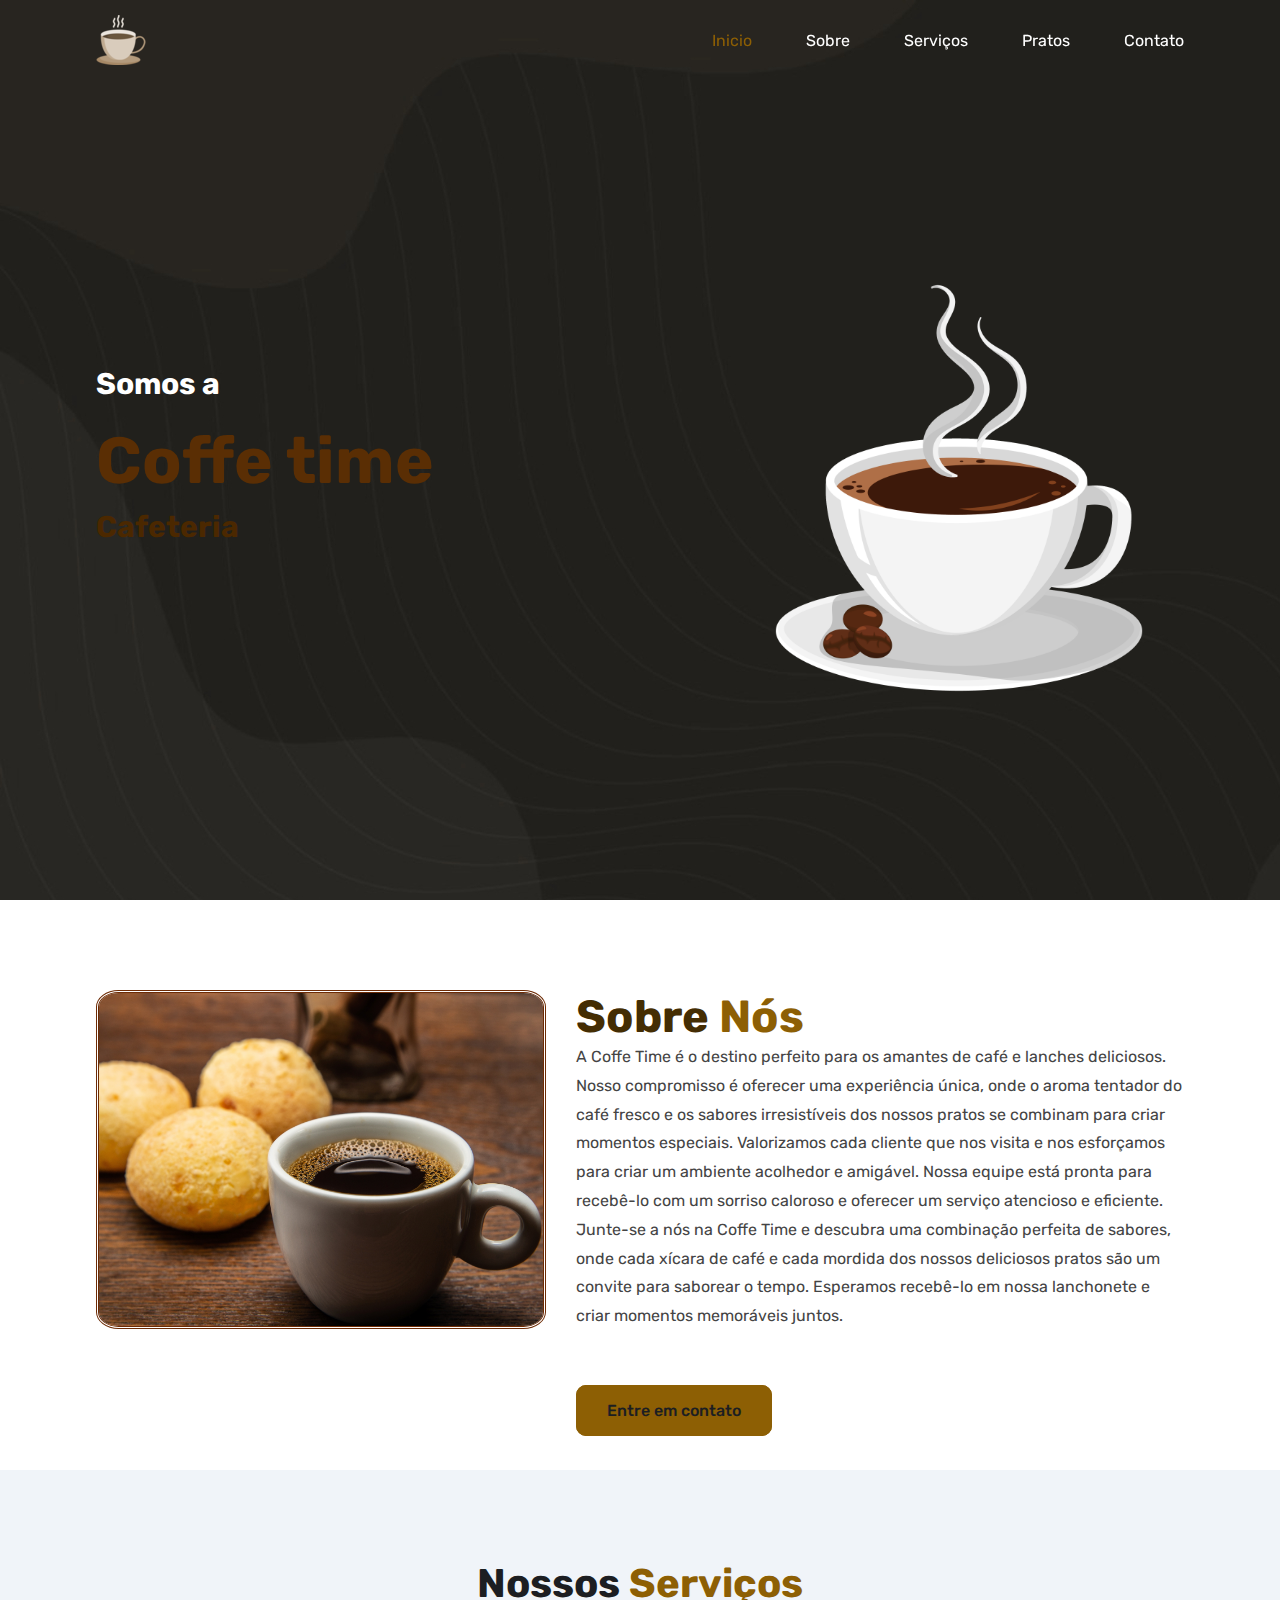
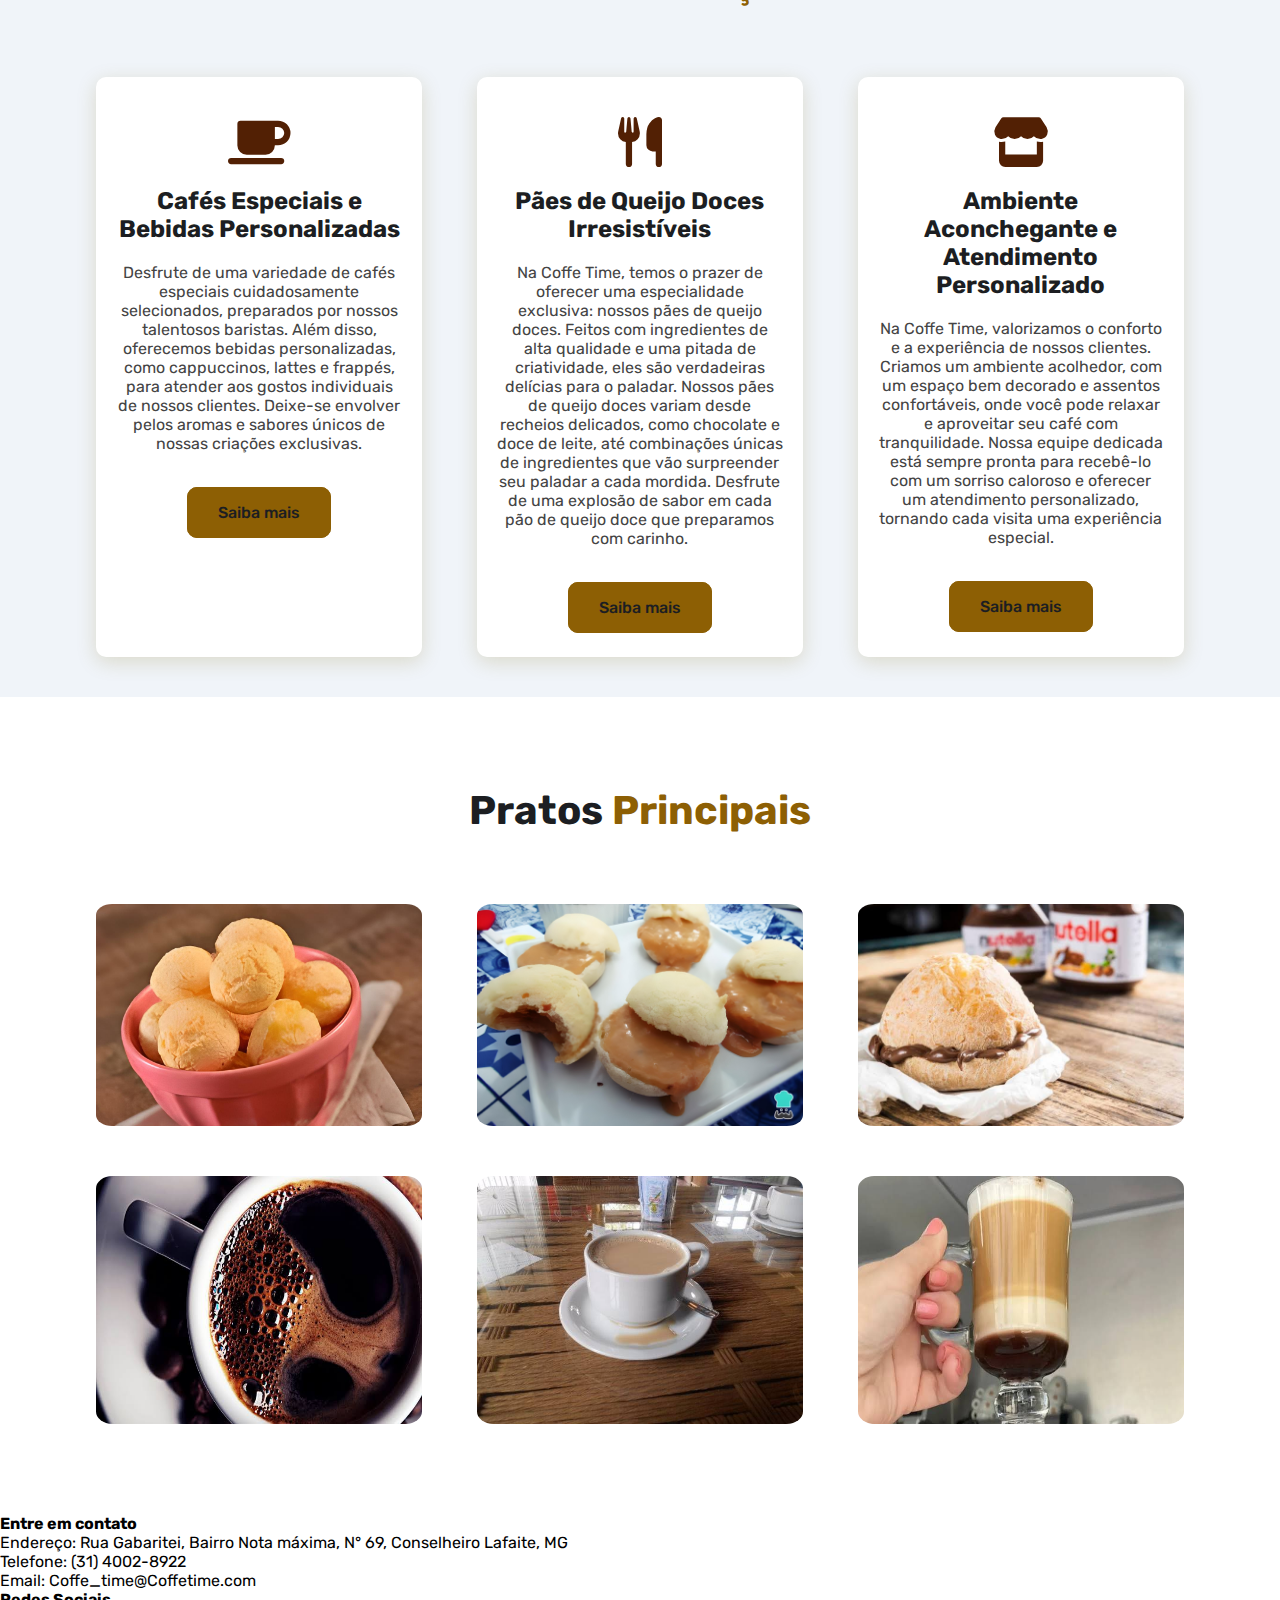
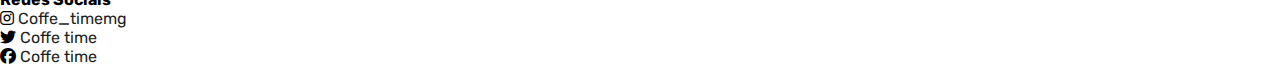
<file: index.html>
<!DOCTYPE html>
<html lang="pt-br">
<head>
    <link rel="icon" type="image/x-icon" href="img/logo.png">
    <meta charset="UTF-8">
    <meta name="viewport" content="width=device-width, initial-scale=1.0">
    <title>Portfolio</title>
    <link rel="stylesheet" href="https://cdnjs.cloudflare.com/ajax/libs/font-awesome/6.4.0/css/all.min.css">
    <link href="https://cdn.jsdelivr.net/npm/bootstrap@5.0.2/dist/css/bootstrap.min.css" rel="stylesheet" integrity="sha384-EVSTQN3/azprG1Anm3QDgpJLIm9Nao0Yz1ztcQTwFspd3yD65VohhpuuCOmLASjC" crossorigin="anonymous">
    <link rel="stylesheet" href="coffe.css">
</head>
<body>
    <header>
        <nav class="contanier">
            <img class="logo" src="img/logo.png" alt="">
            <i id="btn-menu" class="fa-solid fa-bars"></i>
            <div class="nav-links">
                <a href="#home" class="active">Inicio</a>
                <a href="#about">Sobre</a>
                <a href="#services">Serviços</a>
                <a href="#Portfolio">Pratos</a>
                <a href="#Contact">Contato</a>
            </div>
        </nav>
    </header>

    <div class="hero" id="home">
        <div class="contanier">
            <div class="content">
                <h4>Somos a </h4>
                <h1>Coffe time </h1>
                <p>Cafeteria</p>
                <!-- <a href="#" class="btn">Baixar Curriculo</a> -->
            </div>

            <div class="hero-img">
                <img src="img/hero.png" alt="">
            </div>
        </div>
    </div>

    <section id="about" class="about">
        <div class="contanier">
            <div class="about-img">
                <img src="img/about.jpg" alt="">
            </div>
            <div class="content">
                <h1>Sobre <span>Nós</span></h1>
                <p>A Coffe Time é o destino perfeito para os amantes de café e lanches deliciosos. Nosso compromisso é oferecer uma experiência única, onde o aroma tentador do café fresco e os sabores irresistíveis dos nossos pratos se combinam para criar momentos especiais.
                     Valorizamos cada cliente que nos visita e nos esforçamos para criar um ambiente acolhedor e amigável. Nossa equipe está pronta para recebê-lo com um sorriso caloroso e oferecer um serviço atencioso e eficiente. Junte-se a nós na Coffe Time e descubra uma combinação perfeita de sabores, onde cada xícara de café e cada mordida dos nossos deliciosos pratos são um convite para saborear o tempo. Esperamos recebê-lo em nossa lanchonete e criar momentos memoráveis juntos.</p>
                     <div class="btns">
                        <a href="#contato" class="btn">Entre em contato</a>
                     </div>
            </div>
        </div>
    </section>

    <section id="services" class="services">
        <div class="contanier">
            <div class="sec-top">
                <h1>Nossos <span>Serviços</span></h1>
            </div>

            <div class="boxs">
                <div class="box">
                    <i class="fa-solid fa-mug-saucer"></i>
                    <h3>Cafés Especiais e Bebidas Personalizadas</h3>
                    <p>Desfrute de uma variedade de cafés especiais cuidadosamente selecionados, preparados por nossos talentosos baristas. Além disso, oferecemos bebidas personalizadas, como cappuccinos, lattes e frappés, para atender aos gostos individuais de nossos clientes. Deixe-se envolver pelos aromas e sabores únicos de nossas criações exclusivas.</p>
                    <a href="#" class="btn">Saiba mais</a>
                </div>
                <div class="box">
                    <i class="fa-solid fa-utensils"></i>
                    <h3>Pães de Queijo Doces Irresistíveis</h3>
                    <p>Na Coffe Time, temos o prazer de oferecer uma especialidade exclusiva: nossos pães de queijo doces. Feitos com ingredientes de alta qualidade e uma pitada de criatividade, eles são verdadeiras delícias para o paladar. Nossos pães de queijo doces variam desde recheios delicados, como chocolate e doce de leite, até combinações únicas de ingredientes que vão surpreender seu paladar a cada mordida. Desfrute de uma explosão de sabor em cada pão de queijo doce que preparamos com carinho.</p>
                    <a href="#" class="btn">Saiba mais</a>
                </div>
                <div class="box">
                    <i class="fa-solid fa-store"></i>
                    <h3>Ambiente Aconchegante e Atendimento Personalizado</h3>
                    <p>Na Coffe Time, valorizamos o conforto e a experiência de nossos clientes. Criamos um ambiente acolhedor, com um espaço bem decorado e assentos confortáveis, onde você pode relaxar e aproveitar seu café com tranquilidade. Nossa equipe dedicada está sempre pronta para recebê-lo com um sorriso caloroso e oferecer um atendimento personalizado, tornando cada visita uma experiência especial.</p>
                    <a href="#" class="btn">Saiba mais</a>
                </div>
                </div>
            </div>
        </div>
    </section>

    <section id="Portfolio" class="portfolio">
        <div class="contanier">
            <div class="sec-top">
                <h1>Pratos <span>Principais</span></h1>
            </div>

            <div class="boxs">

                <div class="box">
                    <div class="box-hover">
                        <span>Pão de queijo Tradicional </span>
                    </div>
                    <img src="img/projeto1.png" alt="">
                </div>

                <div class="box">
                    <div class="box-hover">
                        <span>Pão de queijo com doce de leite</span>
                    </div>
                    <img src="img/projeto2.png" alt="">
                </div>

                <div class="box">
                    <div class="box-hover">
                        <span>Pão de queijo com Nutella</span>
                    </div>
                    <img src="img/projeto3.jpeg" alt="">
                </div>

                <div class="box">
                    <div class="box-hover">
                        <span>Café Tradicional</span>
                    </div>
                    <img src="img/projeto4.jpeg" alt="">
                </div>

                <div class="box">
                    <div class="box-hover">
                        <span>Café com leite </span>
                    </div>
                    <img src="img/projeto5.jpeg" alt="">
                </div>

                <div class="box">
                    <div class="box-hover">
                        <span>Café Moca</span>
                    </div>
                    <img src="img/projeto6.jpeg" alt="">
                </div>

            </div>
        </div>
    </section>

    <footer id="contato">
        <div class="container text-center">
          <div class="row">
            <div class="col-md-6">
              <h4>Entre em contato</h4>
              <p>Endereço: Rua Gabaritei, Bairro Nota máxima, N° 69, Conselheiro Lafaite, MG</p>
              <p>Telefone: (31) 4002-8922</p>
              <p>Email: Coffe_time@Coffetime.com</p>
            </div>
            <div class="col-md-6">
              <h4>Redes Sociais</h4>
              <ul class="social-media">
                <li><i class="icone fab fa-instagram"></i> <a href="https://www.instagram.com/coffe_timemg">Coffe_timemg</a></li>
                <li><i class="icone fab fa-twitter"></i> <a href="progresso.html">Coffe time</a></li>
                <li><i class="icone fab fa-facebook"></i> <a href="progresso.html">Coffe time</a></li>
              </ul>
            </div>
          </div>
        </div>
      </footer>
      
    <script src="main.js"></script>
</body>
</html>
</file>
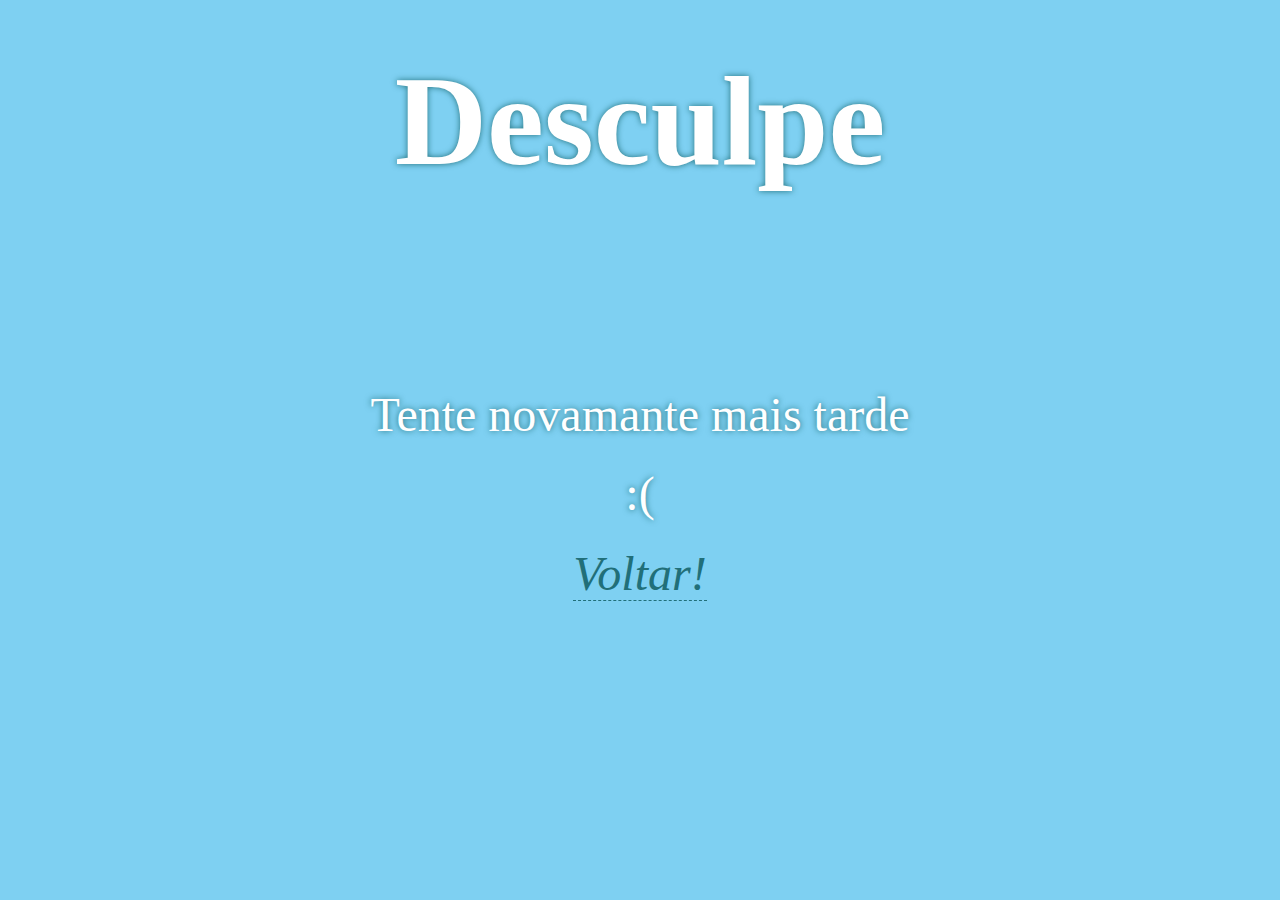
<file: progresso.html>
<!DOCTYPE html>
<html>
<head>
    <link rel="icon" type="image/x-icon" href="dist/ico.png">
    <script src="https://code.jquery.com/jquery-3.6.0.min.js"></script>
	<title>Meu site</title>
	<link rel="stylesheet" type="text/css" href="progresso.css">
    <meta name="viewport" content="width=device-width, initial-scale=1.0">
</head>
<body>
    <div class="wrapper">
        <div class="box">
        <h1>Desculpe</h1>
        <p>Tente novamante mais tarde</p>
        <p>&#58;&#40;</p>
        <p><a href="/">Voltar!</a></p>
        </div>
        </div>
</body>

</html>
</file>
<file: coffe.css>
/* fonts */
@import url('https://fonts.googleapis.com/css2?family=Dosis:wght@300;400;500;600;700;800&family=Rajdhani:wght@300;400;500;600;700&family=Rubik:wght@300;400;500;600;700&display=swap');
*{
    padding: 0;
    margin: 0;
    box-sizing: border-box;
    font-family: 'Rubik', sans-serif;
    text-decoration: none;
    transition: 0.3s;
}
*::selection{
    background-color: #8d5f04;
    color: #fff;
}

html{
    scroll-behavior: smooth;
}
.contanier{
    width: 85%;
    margin: auto;
}





.btn{
    padding: 15px 30px;
    color: #1c1e22;
    font-weight: 500;
    background-color: #8d5f04;
    border-radius: 10px;
    border: 1px solid #8d5f04;
}
.btn:hover{
    color: #8d5f04;
    background: #fff;
}

section{
    padding: 90px 0 40px;
}

.sec-top{
    text-align: center;
    margin-bottom: 70px;
}
.sec-top h1{
    color: #1c1e22;
    font-size: 40px;
}
.sec-top h1 span{
    color: #8d5f04;
}

.boxs{
    display: flex;
    flex-wrap: wrap;
    justify-content: space-between;
}
.boxs .box{
    width: 30%;
}


header{
    position: fixed;
    top: 0;
    left: 0;
    right: 0;
    background: transparent;
    z-index: 1000;

}
header.active{
    background-color: #1c1e22;
    border-bottom: 1px solid #8888884a;
}
header nav{
    display: flex;
    justify-content: space-between;
    align-items: center;
    height: 80px;
}
header nav .nav-links a{
    color: #fff;
    margin-left: 50px;
}
header nav .nav-links a:hover,
header nav .nav-links a.active{
    color: #8d5f04;
}

#btn-menu{
    display: none;
}

.hero{
    padding-top: 80px;
    background: url(img/hero-bg.jpg);
    min-height: 100vh;
    display: flex;
    justify-content: center;
    align-items: center;
}
.hero .contanier{
    display: flex;
    justify-content: space-between;
    align-items: center;
}
.hero .content h4{
    color: #ffffff;
    font-size: 30px;
}
.hero .content h1{
    color: #5a2e04;
    font-size: 65px;
    margin: 20px 0 10px;
}
.hero .content p{
    color: #4b2800;
    font-size: 30px;
    font-weight: bold;
    margin-bottom: 70px;
}
.hero .content .btn{
    font-size: 18px;
}
.hero .hero-img img{
    width: 450px;
}

.hero .hero-img:hover {
    transition-timing-function: ease-in-out;
    transition: 0.5s;
    transform: translateX(-5%) translateY(5%);

}


 .about {
    padding: 90px 0 50px;
 }
.about .contanier{
    display: flex;
    justify-content: center;
}
.about .about-img img{
    width: 450px;
    border-radius: 5%;
    border-style:double;
    border-color: #6d2b05;

}
.about .content{
    margin-left: 30px;
}
.about .content h1{
    color: #442d03;
    font-size: 45px;
}
.about .content h1 span{
    color: #8d5f04;
}
.about .content h3{
    color: #1c1e22;
    font-size: 20px;
    font-weight: 600;
    margin-bottom: 40px;
}
.about .content p{
    color: #444;
    line-height: 1.8;
    margin-bottom:70px;
}


.services{
    background-color: #f0f4f9fd;
    text-align: center;
}
.services .boxs .box{
    background-color: #fff;
    padding: 40px 20px;
    border-radius: 10px;
    box-shadow: 0px 5px 20px 0px rgba(128, 112, 22, 0.2);
    position: relative;
    top: 0;
}
.services .boxs .box:hover{
    top: -25px;
}
.services .boxs .box i{
    color: #522004;
    font-size: 50px;
    margin-bottom: 20px;
}
.services .boxs .box h3{
    color: #1c1e22;
    font-size: 24px;
    margin-bottom: 20px;
}
.services .boxs .box p{
    color: #444;
    margin-bottom: 50px;
}


.portfolio .boxs .box{
    margin-bottom: 50px;
    position: relative;
    overflow: hidden;
    border-radius: 5%;
}
.portfolio .boxs .box img{
    width: 100%;
    height: 100%;
}
.portfolio .boxs .box:hover img{
    transform: scale(1.2);
    rotate: -4deg;
    transition: 0.6s ease-out;
}
.portfolio .boxs .box .box-hover{
    position: absolute;
    left: 0;
    bottom: 0;
    width: 100%;
    height: 100%;
    background: #111111c5;
    z-index: 2;
    display: flex;
    justify-content: center;
    align-items: center;
    transition: 0.6s;
    opacity: 0;
}
.portfolio .boxs .box:hover .box-hover{
    opacity: 1;
}
.portfolio .boxs .box .box-hover span{
    color: #fff;
    font-size: 25px;
}


.contact{
    background: #f0f4f9;
}
.contact form{
    width: 60%;
    margin: auto;
    display: flex;
    flex-wrap: wrap;
    justify-content: space-between;
}
.contact form input{
    width: 48%;
    font-size: 18px;
    padding: 15px 10px;
    outline: none;
    border: 1px solid rgba(128, 112, 22, 0.3);
    margin-bottom: 20px;
    border-radius: 10px;
}
.contact form textarea{
    border: 1px solid rgba(128, 112, 22, 0.3);
    outline: none;
    border-radius: 10px;
    width: 100%;
    padding: 10px;
}
.contact form textarea:focus,
.contact form input:focus{
    border-color: #8d5f04;
}
.contact form button{
    margin: 40px auto 0;
    cursor: pointer;
}


a {
    text-decoration: none;
}
.social-media {
    list-style-type: none;
}

.social-media a {
    color: #1c1e22;
    text-decoration: none;

}



@media(max-width:1200px){
    .contanier{
        width: 90%;
    }
    .hero .content h1{
        font-size: 50px;
    }
    .hero .content p{
        font-size: 25px;
    }
    .hero .hero-img img{
        width: 380px;
    }
    .hero{
        padding-bottom: 40px;
    }
    .about .content h3{
        font-size: 20px;
    }
    .about .content p{
        margin-bottom: 50px;
    }
    .about .about-img img{
        width: 380px;
        height: 200px;
    }
    .services .boxs .box h3{
        font-size: 22px;
    }
    .contact form{
        width: 70%;
    }

}
@media(max-width:900px){
    .hero .content h1{
        font-size: 40px;
    }
    .hero .content p{
        font-size: 22px;
    }
    .hero .hero-img img{
        width: 340px;
    }
    header nav .nav-links a{
        margin-left: 40px;
    }
    .about .contanier{
        flex-direction: column;
        text-align: center;
    }

    .about .content {
        align-items: center;
        text-align: center;
        margin-right: 5%;
        margin-left: 5%;

    }
    .about .about-img img{
        width: 340px;
    }
    .about .about-img {
        margin-bottom: 40px;
    }
    .boxs .box{
        width: 45%;
        margin-bottom: 40px;
    }
    .contact form{
        width: 80%;
    }
}
@media(max-width:780px){
    .hero .contanier{
        flex-direction: column-reverse;
    }
    .hero .hero-img img{
        width: 380px;
    }
    .hero .content h1{
        font-size: 50px;
    }
    .hero .content{
        margin-top: 40px;
        text-align: center;
    }
    .btn{
        padding: 12px 25px;
    }
    #btn-menu{
        display: block;
        color: #fff;
        font-size: 40px;

    }
    header nav .nav-links{
        position: absolute;
        top: -350px;
        left: 0;
        width: 100%;
        display: flex;
        flex-direction: column;
        background-color: #1c1e22;
    }
    header nav .nav-links.active{
        top: 100%;
    }
    header nav .nav-links a{
        width: 100%;
        margin: auto;
        padding: 20px;
        text-align: center;
        font-size: 20px;
        border-bottom: 1px solid #444;
    }
    header nav .nav-links a.active,
    header nav .nav-links a:hover{
        background-color: #0263f5;
        color: #1c1e22;
    }


    .about .btns {
        display: flex;
        flex-direction: column;
    }

    .about .btns .btn {
        margin-top: 5%;
    }
}
@media(max-width:670px){
    .hero .content h1{
        font-size: 40px;
    }
    .hero .hero-img img{
        width: 320px;
    }
    .boxs{
        justify-content: center;

    }
    .boxs .box{
        width: 70%;
    }
    .contact form{
        width: 90%;
    }
}
@media(max-width:500px){
    .hero .hero-img img{
        width: 280px;
    }
    .contact form{
        width: 90%;
        justify-content: center;

    }
    .contact form input{
        width: 100%;
    }
}
</file>
<file: progresso.css>
html { box-sizing: border-box; }

*,
*::before,
*::after { box-sizing: inherit; }

body * {
  margin: 0;
  padding: 0;
}

body {
  font: normal 100%/1.15 "Merriweather", serif;
  background-color: #7ed0f2;
  color: #fff;
}

.wrapper {
  position: relative;
  max-width: 1298px;
  height: auto;
  margin: 2em auto 0 auto;
}

/* https://www.flaticon.com/authors/vectors-market */
/* https://www.flaticon.com/authors/icomoon */
.box {
  max-width: 70%;
  min-height: auto;
  margin: 0 auto;
  padding: 1em 1em;
  text-align: center;
  background: url("https://www.dropbox.com/s/xq0841cp3icnuqd/flame.png?raw=1") no-repeat top 10em center/128px 128px,
              transparent url("https://www.dropbox.com/s/w7qqrcvhlx3pwnf/desktop-pc.png?raw=1") no-repeat top 13em center/128px 128px;
}

h1, p:not(:last-of-type) { text-shadow: 0 0 6px #216f79; }

h1 {
  margin: 0 0 1rem 0;
  font-size: 8em;
}

p {
  margin-bottom: 0.5em;
  font-size: 3em;
}

p:first-of-type { margin-top: 4em; }

p > a {
  border-bottom: 1px dashed #216f79;
  font-style: italic;
  text-decoration: none;
  color: #216f79;
}

p > a:hover { text-shadow: 0 0 6px #216f79; }

p img { vertical-align: bottom; }
</file>
